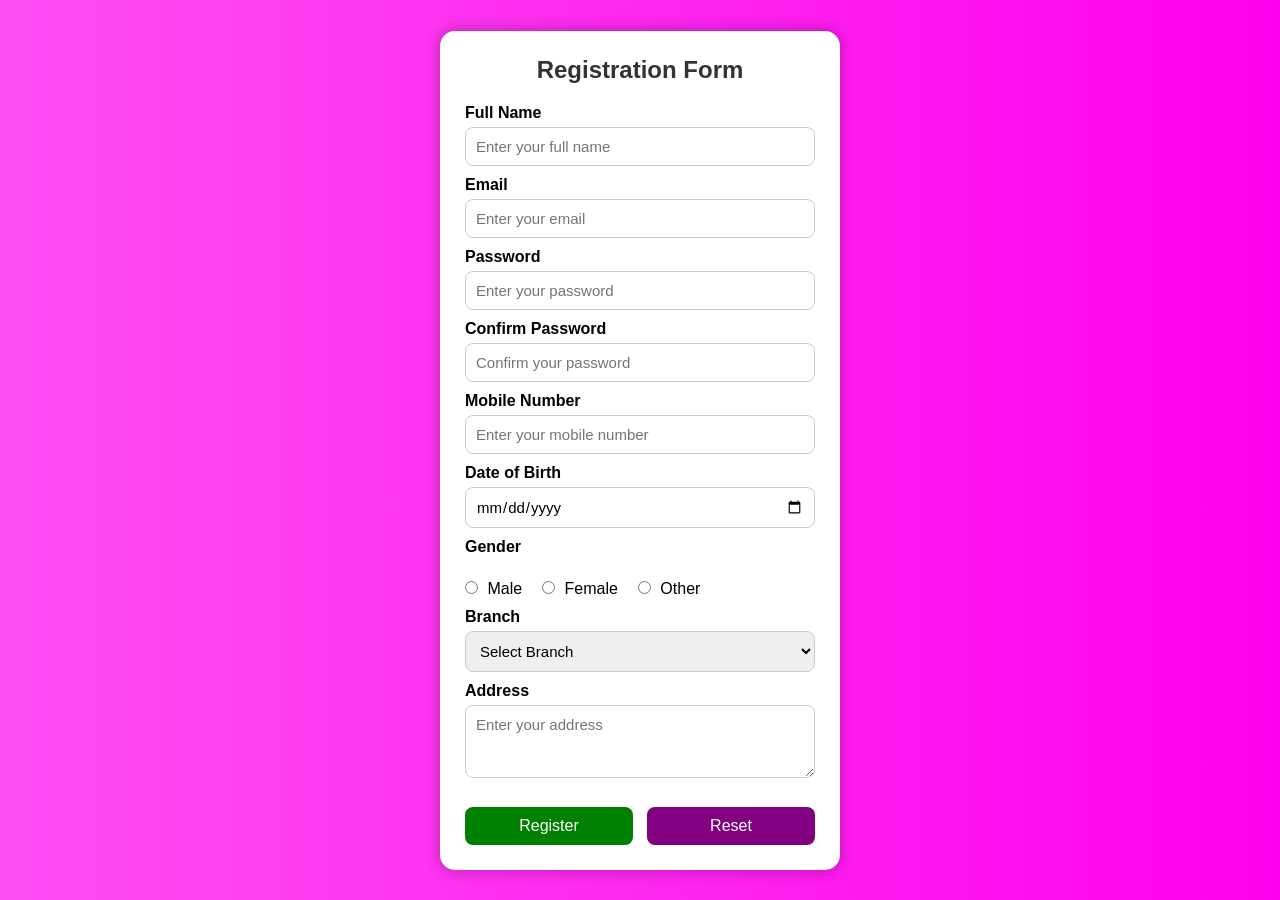
<file: 25ESKCX067/DAY-2/index.html>
<!DOCTYPE html>
<html lang="en">
<head>
    <meta charset="UTF-8">
    <meta name="viewport" content="width=device-width, initial-scale=1.0">

    <title>Registration Form</title>

    <!-- Link CSS File -->
    <link rel="stylesheet" href="style.css">
</head>
<body>

<div class="container">

    <h2>Registration Form</h2>

    <form>

        <label for="fullname">Full Name</label>
        <input type="text" id="fullname" placeholder="Enter your full name" required>

        <label for="email">Email</label>
        <input type="email" id="email" placeholder="Enter your email" required>

        <label for="password">Password</label>
        <input type="password" id="password" placeholder="Enter your password" required>

        <label for="confirm">Confirm Password</label>
        <input type="password" id="confirm" placeholder="Confirm your password" required>

        <label for="mobile">Mobile Number</label>
        <input type="tel" id="mobile" placeholder="Enter your mobile number" required>

        <label for="dob">Date of Birth</label>
        <input type="date" id="dob">

        <label>Gender</label>
        <div class="gender">
            <label><input type="radio" name="gender"> Male</label>
            <label><input type="radio" name="gender"> Female</label>
            <label><input type="radio" name="gender"> Other</label>
        </div>

        <label for="branch">Branch</label>
        <select id="branch">
            <option>Select Branch</option>
            <option>Computer Science</option>
            <option>Information Technology</option>
            <option>Electronics and Communication</option>
            <option>Data Science</option>
            <option>Artificial Intelligence</option>
        </select>

        <label for="address">Address</label>
        <textarea id="address" rows="3" placeholder="Enter your address"></textarea>

        <div class="buttons">
            <button type="submit" class="submit">Register</button>
            <button type="reset" class="reset">Reset</button>
        </div>

    </form>

</div>

</body>
</html>
</file>
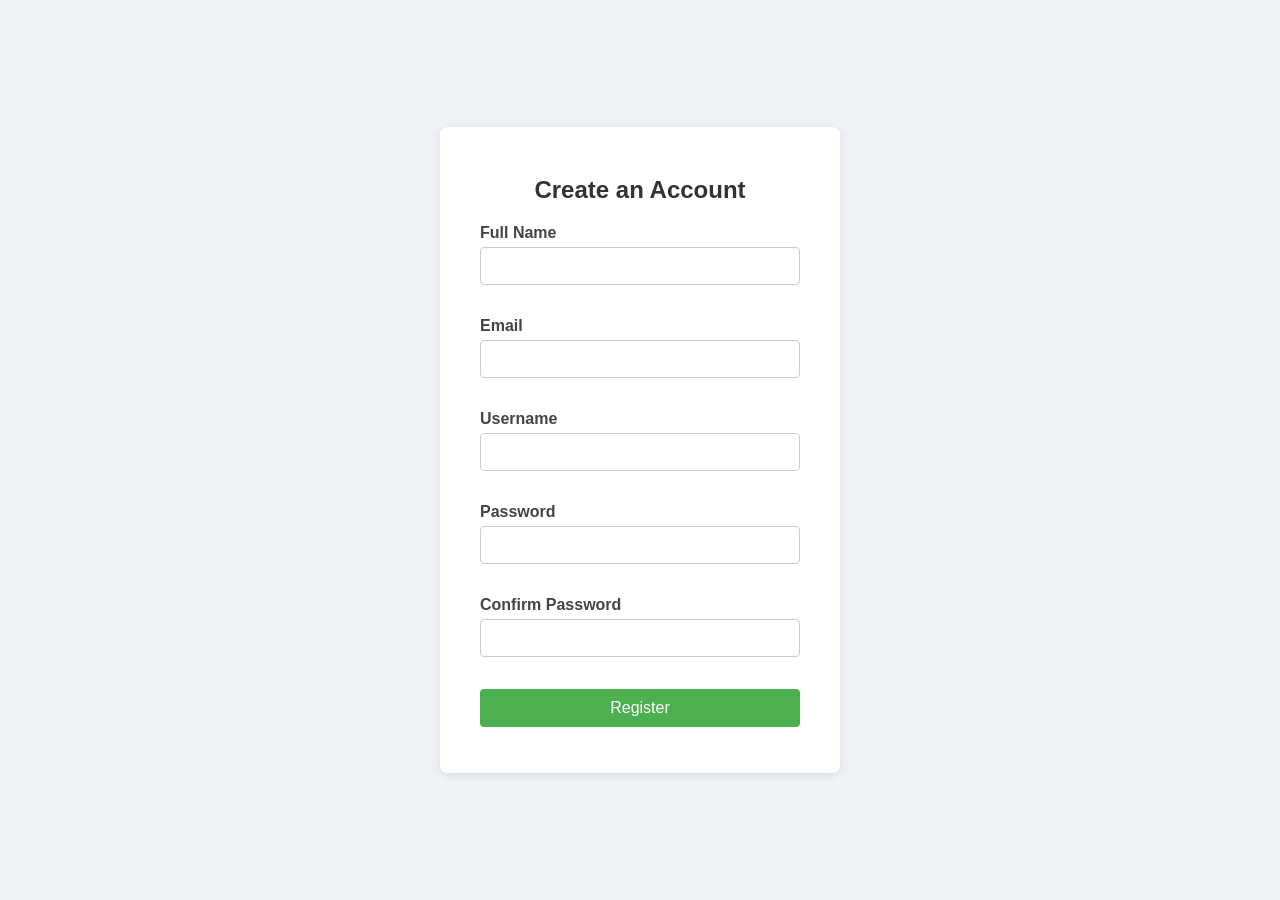
<file: 25ESKCX067/DAY-9/INDEX.HTML>
<!DOCTYPE html>
<html lang="en">
<head>
<meta charset="UTF-8">
<title>Registration Form</title>
<link rel="stylesheet" href="style.css">
</head>
<body>

<div class="container">
  <h2>Create an Account</h2>

  <form id="registerForm" action="register.php" method="POST" novalidate>

    <div class="form-group">
      <label for="fullname">Full Name</label>
      <input type="text" id="fullname" name="fullname">
      <span class="error" id="fullnameError"></span>
    </div>

    <div class="form-group">
      <label for="email">Email</label>
      <input type="text" id="email" name="email">
      <span class="error" id="emailError"></span>
    </div>

    <div class="form-group">
      <label for="username">Username</label>
      <input type="text" id="username" name="username">
      <span class="error" id="usernameError"></span>
    </div>

    <div class="form-group">
      <label for="password">Password</label>
      <input type="password" id="password" name="password">
      <span class="error" id="passwordError"></span>
    </div>

    <div class="form-group">
      <label for="confirmPassword">Confirm Password</label>
      <input type="password" id="confirmPassword" name="confirmPassword">
      <span class="error" id="confirmPasswordError"></span>
    </div>

    <div class="form-group">
      <button type="submit">Register</button>
    </div>

    <p id="formMessage"></p>

  </form>
</div>

<script src="script.js"></script>
</body>
</html>
</file>
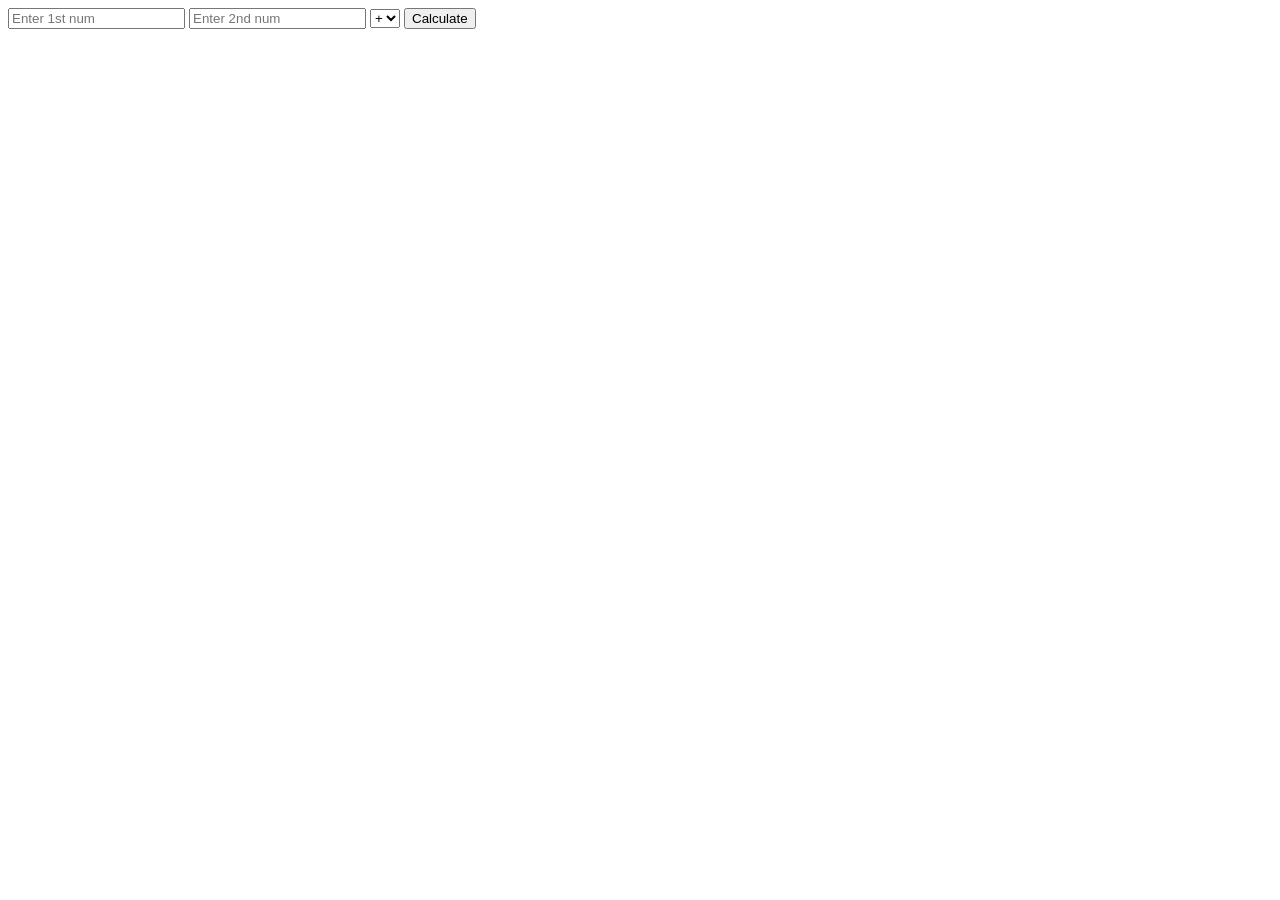
<file: 25ESKCX067/DAY-4/calculator.html>
<!DOCTYPE html>
<html lang="en">
<head>
    <meta charset="UTF-8">
    <meta name="viewport" content="width=device-width, initial-scale=1.0">
    <title>Document</title>
</head>
<body>
    <form>
        <input type="text" id="number1" placeholder="Enter 1st num">
        <input type="text" id="number2" placeholder="Enter 2nd num">
        <select id="operator">
            <option value="+">+</option>
            <option value="-">-</option>
            <option value="*">*</option>
            <option value="/">/</option>
        </select>
        <button type="button" onclick="perfArithCalc()">
            Calculate
        </button>
        <div id="result">
        </div>
    </form>
    <script>
        function perfArithCalc(){
            let var1=10;
            const pi=3.14;
            
            const number1=parseFloat(document.getElementById("number1").value);
            const number2=parseFloat(document.getElementById("number2").value);

            const operator=document.getElementById("operator").value;
            let result=0;
            switch(operator){
                case "+":
                    result=number1 + number2;
                    break;
                case "-":
                    result=number1-number2;
                    break;
                case "*":
                    result=number1*number2;
                    break;
                case "/":
                    if(number2==0){
                        result="div by 0";
                    }else{
                        result=number1/number2;
                    }
                    break;
            }
            const resDiv=document.getElementById("result");
            resDiv.innerHTML=result;
        }
        
    </script>
</body>
</html>
</file>
<file: 25ESKCX067/DAY-2/style.css>
*{
    margin: 0;
    padding: 0;
    box-sizing: border-box;
    font-family: Arial, sans-serif;
}

body{
    background: linear-gradient(to right, #fe4ff2, #fe00ed);
    display: flex;
    justify-content: center;
    align-items: center;
    min-height: 100vh;
}

.container{
    width: 400px;
    background: white;
    padding: 25px;
    border-radius: 15px;
    box-shadow: 0 0 15px rgba(0,0,0,0.3);
}

h2{
    text-align: center;
    color: #333;
    margin-bottom: 20px;
}

label{
    display: block;
    margin-top: 10px;
    font-weight: bold;
}

input,
select,
textarea{
    width: 100%;
    padding: 10px;
    margin-top: 5px;
    border: 1px solid #ccc;
    border-radius: 8px;
    font-size: 15px;
}

.gender{
    display: flex;
    gap: 20px;
    margin-top: 10px;
    margin-bottom: 10px;
}

.gender label{
    font-weight: normal;
}

.gender input{
    width: auto;
    margin-right: 5px;
}

.buttons{
    margin-top: 25px;
    display: flex;
    justify-content: space-between;
}

button{
    width: 48%;
    padding: 10px;
    border: none;
    border-radius: 8px;
    color: white;
    font-size: 16px;
    cursor: pointer;
}

.submit{
    background: green;
}

.reset{
    background: purple;
}

button:hover{
    opacity: 0.9;
}
</file>
<file: 25ESKCX067/DAY-9/style.css>
* {
  box-sizing: border-box;
}

body {
  font-family: Arial, Helvetica, sans-serif;
  background-color: #f0f2f5;
  display: flex;
  justify-content: center;
  align-items: center;
  min-height: 100vh;
  margin: 0;
}

.container {
  background: #ffffff;
  padding: 30px 40px;
  border-radius: 8px;
  box-shadow: 0 2px 10px rgba(0, 0, 0, 0.1);
  width: 100%;
  max-width: 400px;
}

h2 {
  text-align: center;
  color: #333;
  margin-bottom: 20px;
}

.form-group {
  margin-bottom: 15px;
}

label {
  display: block;
  margin-bottom: 5px;
  font-weight: bold;
  color: #444;
}

input {
  width: 100%;
  padding: 10px;
  border: 1px solid #ccc;
  border-radius: 4px;
  font-size: 14px;
}

input.invalid {
  border-color: #e74c3c;
}

.error {
  color: #e74c3c;
  font-size: 12px;
  display: block;
  margin-top: 3px;
  min-height: 14px;
}

button {
  width: 100%;
  padding: 10px;
  background-color: #4CAF50;
  color: white;
  border: none;
  border-radius: 4px;
  font-size: 16px;
  cursor: pointer;
}

button:hover {
  background-color: #43a047;
}

#formMessage {
  text-align: center;
  font-weight: bold;
}
</file>
